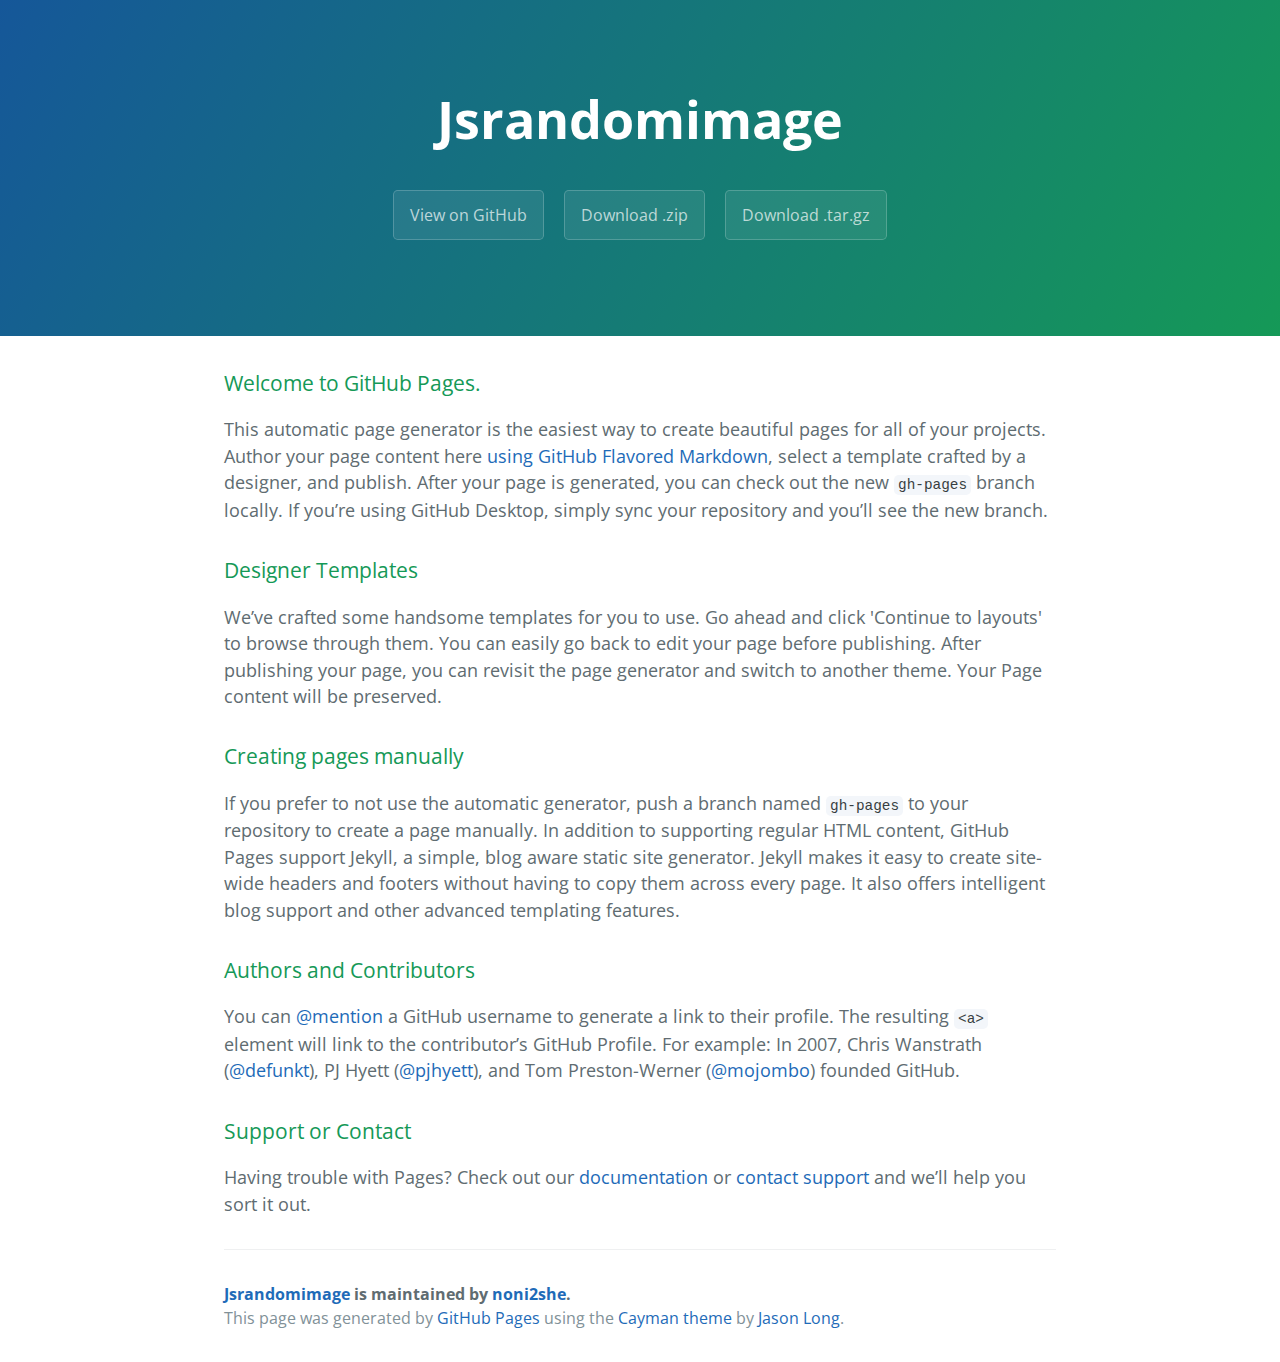
<file: index.html>
<!DOCTYPE html>
<html lang="en-us">
  <head>
    <meta charset="UTF-8">
    <title>Jsrandomimage by noni2she</title>
    <meta name="viewport" content="width=device-width, initial-scale=1">
    <link rel="stylesheet" type="text/css" href="stylesheets/normalize.css" media="screen">
    <link href='https://fonts.googleapis.com/css?family=Open+Sans:400,700' rel='stylesheet' type='text/css'>
    <link rel="stylesheet" type="text/css" href="stylesheets/stylesheet.css" media="screen">
    <link rel="stylesheet" type="text/css" href="stylesheets/github-light.css" media="screen">
  </head>
  <body>
    <section class="page-header">
      <h1 class="project-name">Jsrandomimage</h1>
      <h2 class="project-tagline"></h2>
      <a href="https://github.com/noni2she/jsRandomImage" class="btn">View on GitHub</a>
      <a href="https://github.com/noni2she/jsRandomImage/zipball/master" class="btn">Download .zip</a>
      <a href="https://github.com/noni2she/jsRandomImage/tarball/master" class="btn">Download .tar.gz</a>
    </section>

    <section class="main-content">
      <h3>
<a id="welcome-to-github-pages" class="anchor" href="#welcome-to-github-pages" aria-hidden="true"><span aria-hidden="true" class="octicon octicon-link"></span></a>Welcome to GitHub Pages.</h3>

<p>This automatic page generator is the easiest way to create beautiful pages for all of your projects. Author your page content here <a href="https://guides.github.com/features/mastering-markdown/">using GitHub Flavored Markdown</a>, select a template crafted by a designer, and publish. After your page is generated, you can check out the new <code>gh-pages</code> branch locally. If you’re using GitHub Desktop, simply sync your repository and you’ll see the new branch.</p>

<h3>
<a id="designer-templates" class="anchor" href="#designer-templates" aria-hidden="true"><span aria-hidden="true" class="octicon octicon-link"></span></a>Designer Templates</h3>

<p>We’ve crafted some handsome templates for you to use. Go ahead and click 'Continue to layouts' to browse through them. You can easily go back to edit your page before publishing. After publishing your page, you can revisit the page generator and switch to another theme. Your Page content will be preserved.</p>

<h3>
<a id="creating-pages-manually" class="anchor" href="#creating-pages-manually" aria-hidden="true"><span aria-hidden="true" class="octicon octicon-link"></span></a>Creating pages manually</h3>

<p>If you prefer to not use the automatic generator, push a branch named <code>gh-pages</code> to your repository to create a page manually. In addition to supporting regular HTML content, GitHub Pages support Jekyll, a simple, blog aware static site generator. Jekyll makes it easy to create site-wide headers and footers without having to copy them across every page. It also offers intelligent blog support and other advanced templating features.</p>

<h3>
<a id="authors-and-contributors" class="anchor" href="#authors-and-contributors" aria-hidden="true"><span aria-hidden="true" class="octicon octicon-link"></span></a>Authors and Contributors</h3>

<p>You can <a href="https://help.github.com/articles/basic-writing-and-formatting-syntax/#mentioning-users-and-teams" class="user-mention">@mention</a> a GitHub username to generate a link to their profile. The resulting <code>&lt;a&gt;</code> element will link to the contributor’s GitHub Profile. For example: In 2007, Chris Wanstrath (<a href="https://github.com/defunkt" class="user-mention">@defunkt</a>), PJ Hyett (<a href="https://github.com/pjhyett" class="user-mention">@pjhyett</a>), and Tom Preston-Werner (<a href="https://github.com/mojombo" class="user-mention">@mojombo</a>) founded GitHub.</p>

<h3>
<a id="support-or-contact" class="anchor" href="#support-or-contact" aria-hidden="true"><span aria-hidden="true" class="octicon octicon-link"></span></a>Support or Contact</h3>

<p>Having trouble with Pages? Check out our <a href="https://help.github.com/pages">documentation</a> or <a href="https://github.com/contact">contact support</a> and we’ll help you sort it out.</p>

      <footer class="site-footer">
        <span class="site-footer-owner"><a href="https://github.com/noni2she/jsRandomImage">Jsrandomimage</a> is maintained by <a href="https://github.com/noni2she">noni2she</a>.</span>

        <span class="site-footer-credits">This page was generated by <a href="https://pages.github.com">GitHub Pages</a> using the <a href="https://github.com/jasonlong/cayman-theme">Cayman theme</a> by <a href="https://twitter.com/jasonlong">Jason Long</a>.</span>
      </footer>

    </section>

  
  </body>
</html>
</file>
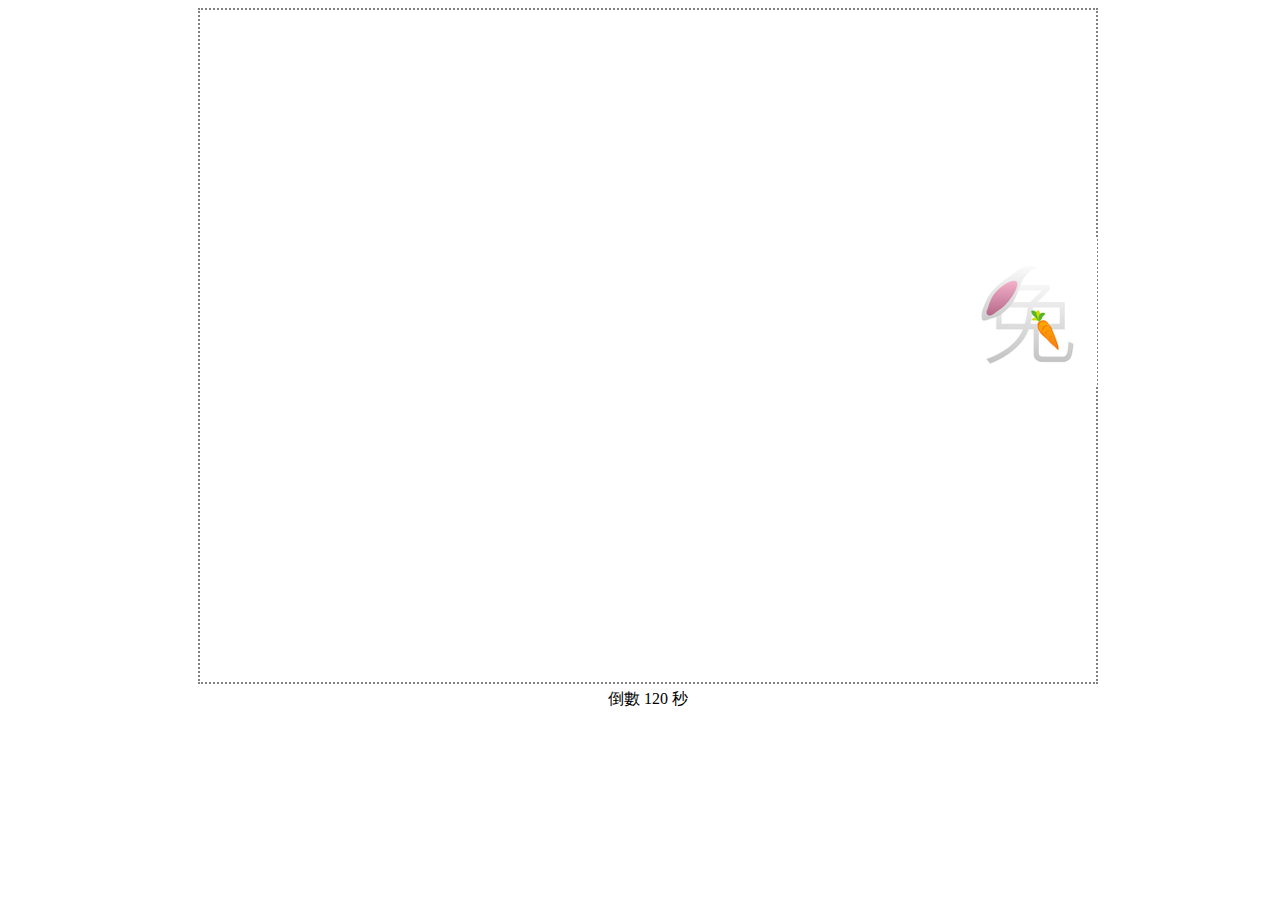
<file: demo.html>
<!DOCTYPE html><html>	<head>		<meta charset="utf-8">		<meta name="viewport" content="width=device-width">		<title>Mobile Random Image</title>		<link href="demo.css" media="screen" rel="stylesheet" type="text/css">	</head>		<body>		<div id="MainRegion">			<ul>				<li class="image invisible"><img src="images/0.png"></li>				<li class="image invisible"><img src="images/1.png"></li>				<li class="image invisible"><img src="images/2.png"></li>				<li class="image invisible"><img src="images/3.png"></li>				<li class="image invisible"><img src="images/4.png"></li>				<li class="image invisible"><img src="images/5.png"></li>				<li class="image invisible"><img src="images/6.png"></li>				<li class="image invisible"><img src="images/7.png"></li>				<li class="image invisible"><img src="images/8.png"></li>				<li class="image invisible"><img src="images/9.png"></li>				<li class="image invisible"><img src="images/10.png"></li>				<li class="image invisible"><img src="images/11.png"></li>			</ul>		</div>		<div id="Counter"></div>		<script src="demo.js" type="text/javascript"></script>	</body></html>
</file>
<file: stylesheets/stylesheet.css>
* {
  box-sizing: border-box; }

body {
  padding: 0;
  margin: 0;
  font-family: "Open Sans", "Helvetica Neue", Helvetica, Arial, sans-serif;
  font-size: 16px;
  line-height: 1.5;
  color: #606c71; }

a {
  color: #1e6bb8;
  text-decoration: none; }
  a:hover {
    text-decoration: underline; }

.btn {
  display: inline-block;
  margin-bottom: 1rem;
  color: rgba(255, 255, 255, 0.7);
  background-color: rgba(255, 255, 255, 0.08);
  border-color: rgba(255, 255, 255, 0.2);
  border-style: solid;
  border-width: 1px;
  border-radius: 0.3rem;
  transition: color 0.2s, background-color 0.2s, border-color 0.2s; }
  .btn + .btn {
    margin-left: 1rem; }

.btn:hover {
  color: rgba(255, 255, 255, 0.8);
  text-decoration: none;
  background-color: rgba(255, 255, 255, 0.2);
  border-color: rgba(255, 255, 255, 0.3); }

@media screen and (min-width: 64em) {
  .btn {
    padding: 0.75rem 1rem; } }

@media screen and (min-width: 42em) and (max-width: 64em) {
  .btn {
    padding: 0.6rem 0.9rem;
    font-size: 0.9rem; } }

@media screen and (max-width: 42em) {
  .btn {
    display: block;
    width: 100%;
    padding: 0.75rem;
    font-size: 0.9rem; }
    .btn + .btn {
      margin-top: 1rem;
      margin-left: 0; } }

.page-header {
  color: #fff;
  text-align: center;
  background-color: #159957;
  background-image: linear-gradient(120deg, #155799, #159957); }

@media screen and (min-width: 64em) {
  .page-header {
    padding: 5rem 6rem; } }

@media screen and (min-width: 42em) and (max-width: 64em) {
  .page-header {
    padding: 3rem 4rem; } }

@media screen and (max-width: 42em) {
  .page-header {
    padding: 2rem 1rem; } }

.project-name {
  margin-top: 0;
  margin-bottom: 0.1rem; }

@media screen and (min-width: 64em) {
  .project-name {
    font-size: 3.25rem; } }

@media screen and (min-width: 42em) and (max-width: 64em) {
  .project-name {
    font-size: 2.25rem; } }

@media screen and (max-width: 42em) {
  .project-name {
    font-size: 1.75rem; } }

.project-tagline {
  margin-bottom: 2rem;
  font-weight: normal;
  opacity: 0.7; }

@media screen and (min-width: 64em) {
  .project-tagline {
    font-size: 1.25rem; } }

@media screen and (min-width: 42em) and (max-width: 64em) {
  .project-tagline {
    font-size: 1.15rem; } }

@media screen and (max-width: 42em) {
  .project-tagline {
    font-size: 1rem; } }

.main-content :first-child {
  margin-top: 0; }
.main-content img {
  max-width: 100%; }
.main-content h1, .main-content h2, .main-content h3, .main-content h4, .main-content h5, .main-content h6 {
  margin-top: 2rem;
  margin-bottom: 1rem;
  font-weight: normal;
  color: #159957; }
.main-content p {
  margin-bottom: 1em; }
.main-content code {
  padding: 2px 4px;
  font-family: Consolas, "Liberation Mono", Menlo, Courier, monospace;
  font-size: 0.9rem;
  color: #383e41;
  background-color: #f3f6fa;
  border-radius: 0.3rem; }
.main-content pre {
  padding: 0.8rem;
  margin-top: 0;
  margin-bottom: 1rem;
  font: 1rem Consolas, "Liberation Mono", Menlo, Courier, monospace;
  color: #567482;
  word-wrap: normal;
  background-color: #f3f6fa;
  border: solid 1px #dce6f0;
  border-radius: 0.3rem; }
  .main-content pre > code {
    padding: 0;
    margin: 0;
    font-size: 0.9rem;
    color: #567482;
    word-break: normal;
    white-space: pre;
    background: transparent;
    border: 0; }
.main-content .highlight {
  margin-bottom: 1rem; }
  .main-content .highlight pre {
    margin-bottom: 0;
    word-break: normal; }
.main-content .highlight pre, .main-content pre {
  padding: 0.8rem;
  overflow: auto;
  font-size: 0.9rem;
  line-height: 1.45;
  border-radius: 0.3rem; }
.main-content pre code, .main-content pre tt {
  display: inline;
  max-width: initial;
  padding: 0;
  margin: 0;
  overflow: initial;
  line-height: inherit;
  word-wrap: normal;
  background-color: transparent;
  border: 0; }
  .main-content pre code:before, .main-content pre code:after, .main-content pre tt:before, .main-content pre tt:after {
    content: normal; }
.main-content ul, .main-content ol {
  margin-top: 0; }
.main-content blockquote {
  padding: 0 1rem;
  margin-left: 0;
  color: #819198;
  border-left: 0.3rem solid #dce6f0; }
  .main-content blockquote > :first-child {
    margin-top: 0; }
  .main-content blockquote > :last-child {
    margin-bottom: 0; }
.main-content table {
  display: block;
  width: 100%;
  overflow: auto;
  word-break: normal;
  word-break: keep-all; }
  .main-content table th {
    font-weight: bold; }
  .main-content table th, .main-content table td {
    padding: 0.5rem 1rem;
    border: 1px solid #e9ebec; }
.main-content dl {
  padding: 0; }
  .main-content dl dt {
    padding: 0;
    margin-top: 1rem;
    font-size: 1rem;
    font-weight: bold; }
  .main-content dl dd {
    padding: 0;
    margin-bottom: 1rem; }
.main-content hr {
  height: 2px;
  padding: 0;
  margin: 1rem 0;
  background-color: #eff0f1;
  border: 0; }

@media screen and (min-width: 64em) {
  .main-content {
    max-width: 64rem;
    padding: 2rem 6rem;
    margin: 0 auto;
    font-size: 1.1rem; } }

@media screen and (min-width: 42em) and (max-width: 64em) {
  .main-content {
    padding: 2rem 4rem;
    font-size: 1.1rem; } }

@media screen and (max-width: 42em) {
  .main-content {
    padding: 2rem 1rem;
    font-size: 1rem; } }

.site-footer {
  padding-top: 2rem;
  margin-top: 2rem;
  border-top: solid 1px #eff0f1; }

.site-footer-owner {
  display: block;
  font-weight: bold; }

.site-footer-credits {
  color: #819198; }

@media screen and (min-width: 64em) {
  .site-footer {
    font-size: 1rem; } }

@media screen and (min-width: 42em) and (max-width: 64em) {
  .site-footer {
    font-size: 1rem; } }

@media screen and (max-width: 42em) {
  .site-footer {
    font-size: 0.9rem; } }
</file>
<file: stylesheets/github-light.css>
/*
The MIT License (MIT)

Copyright (c) 2015 GitHub, Inc.

Permission is hereby granted, free of charge, to any person obtaining a copy
of this software and associated documentation files (the "Software"), to deal
in the Software without restriction, including without limitation the rights
to use, copy, modify, merge, publish, distribute, sublicense, and/or sell
copies of the Software, and to permit persons to whom the Software is
furnished to do so, subject to the following conditions:

The above copyright notice and this permission notice shall be included in all
copies or substantial portions of the Software.

THE SOFTWARE IS PROVIDED "AS IS", WITHOUT WARRANTY OF ANY KIND, EXPRESS OR
IMPLIED, INCLUDING BUT NOT LIMITED TO THE WARRANTIES OF MERCHANTABILITY,
FITNESS FOR A PARTICULAR PURPOSE AND NONINFRINGEMENT. IN NO EVENT SHALL THE
AUTHORS OR COPYRIGHT HOLDERS BE LIABLE FOR ANY CLAIM, DAMAGES OR OTHER
LIABILITY, WHETHER IN AN ACTION OF CONTRACT, TORT OR OTHERWISE, ARISING FROM,
OUT OF OR IN CONNECTION WITH THE SOFTWARE OR THE USE OR OTHER DEALINGS IN THE
SOFTWARE.

*/

.pl-c /* comment */ {
  color: #969896;
}

.pl-c1      /* constant, markup.raw, meta.diff.header, meta.module-reference, meta.property-name, support, support.constant, support.variable, variable.other.constant */,
.pl-s .pl-v /* string variable */ {
  color: #0086b3;
}

.pl-e  /* entity */,
.pl-en /* entity.name */ {
  color: #795da3;
}

.pl-s .pl-s1 /* string source */,
.pl-smi      /* storage.modifier.import, storage.modifier.package, storage.type.java, variable.other, variable.parameter.function */ {
  color: #333;
}

.pl-ent /* entity.name.tag */ {
  color: #63a35c;
}

.pl-k /* keyword, storage, storage.type */ {
  color: #a71d5d;
}

.pl-pds              /* punctuation.definition.string, string.regexp.character-class */,
.pl-s                /* string */,
.pl-s .pl-pse .pl-s1 /* string punctuation.section.embedded source */,
.pl-sr               /* string.regexp */,
.pl-sr .pl-cce       /* string.regexp constant.character.escape */,
.pl-sr .pl-sra       /* string.regexp string.regexp.arbitrary-repitition */,
.pl-sr .pl-sre       /* string.regexp source.ruby.embedded */ {
  color: #183691;
}

.pl-v /* variable */ {
  color: #ed6a43;
}

.pl-id /* invalid.deprecated */ {
  color: #b52a1d;
}

.pl-ii /* invalid.illegal */ {
  background-color: #b52a1d;
  color: #f8f8f8;
}

.pl-sr .pl-cce /* string.regexp constant.character.escape */ {
  color: #63a35c;
  font-weight: bold;
}

.pl-ml /* markup.list */ {
  color: #693a17;
}

.pl-mh        /* markup.heading */,
.pl-mh .pl-en /* markup.heading entity.name */,
.pl-ms        /* meta.separator */ {
  color: #1d3e81;
  font-weight: bold;
}

.pl-mq /* markup.quote */ {
  color: #008080;
}

.pl-mi /* markup.italic */ {
  color: #333;
  font-style: italic;
}

.pl-mb /* markup.bold */ {
  color: #333;
  font-weight: bold;
}

.pl-md /* markup.deleted, meta.diff.header.from-file */ {
  background-color: #ffecec;
  color: #bd2c00;
}

.pl-mi1 /* markup.inserted, meta.diff.header.to-file */ {
  background-color: #eaffea;
  color: #55a532;
}

.pl-mdr /* meta.diff.range */ {
  color: #795da3;
  font-weight: bold;
}

.pl-mo /* meta.output */ {
  color: #1d3e81;
}
</file>
<file: demo.css>
body {	width: 100%;}ul {	margin: 0;	padding: 0;	list-style: none;}li.image {	position: absolute;	top: 0;	left: 0;}.invisible {	display: none;}#MainRegion {	position: relative;	margin: 0 auto;	border: 2px dotted gray;}#Counter {	width: 80%;	margin: 5px auto;	text-align: center;}
</file>
